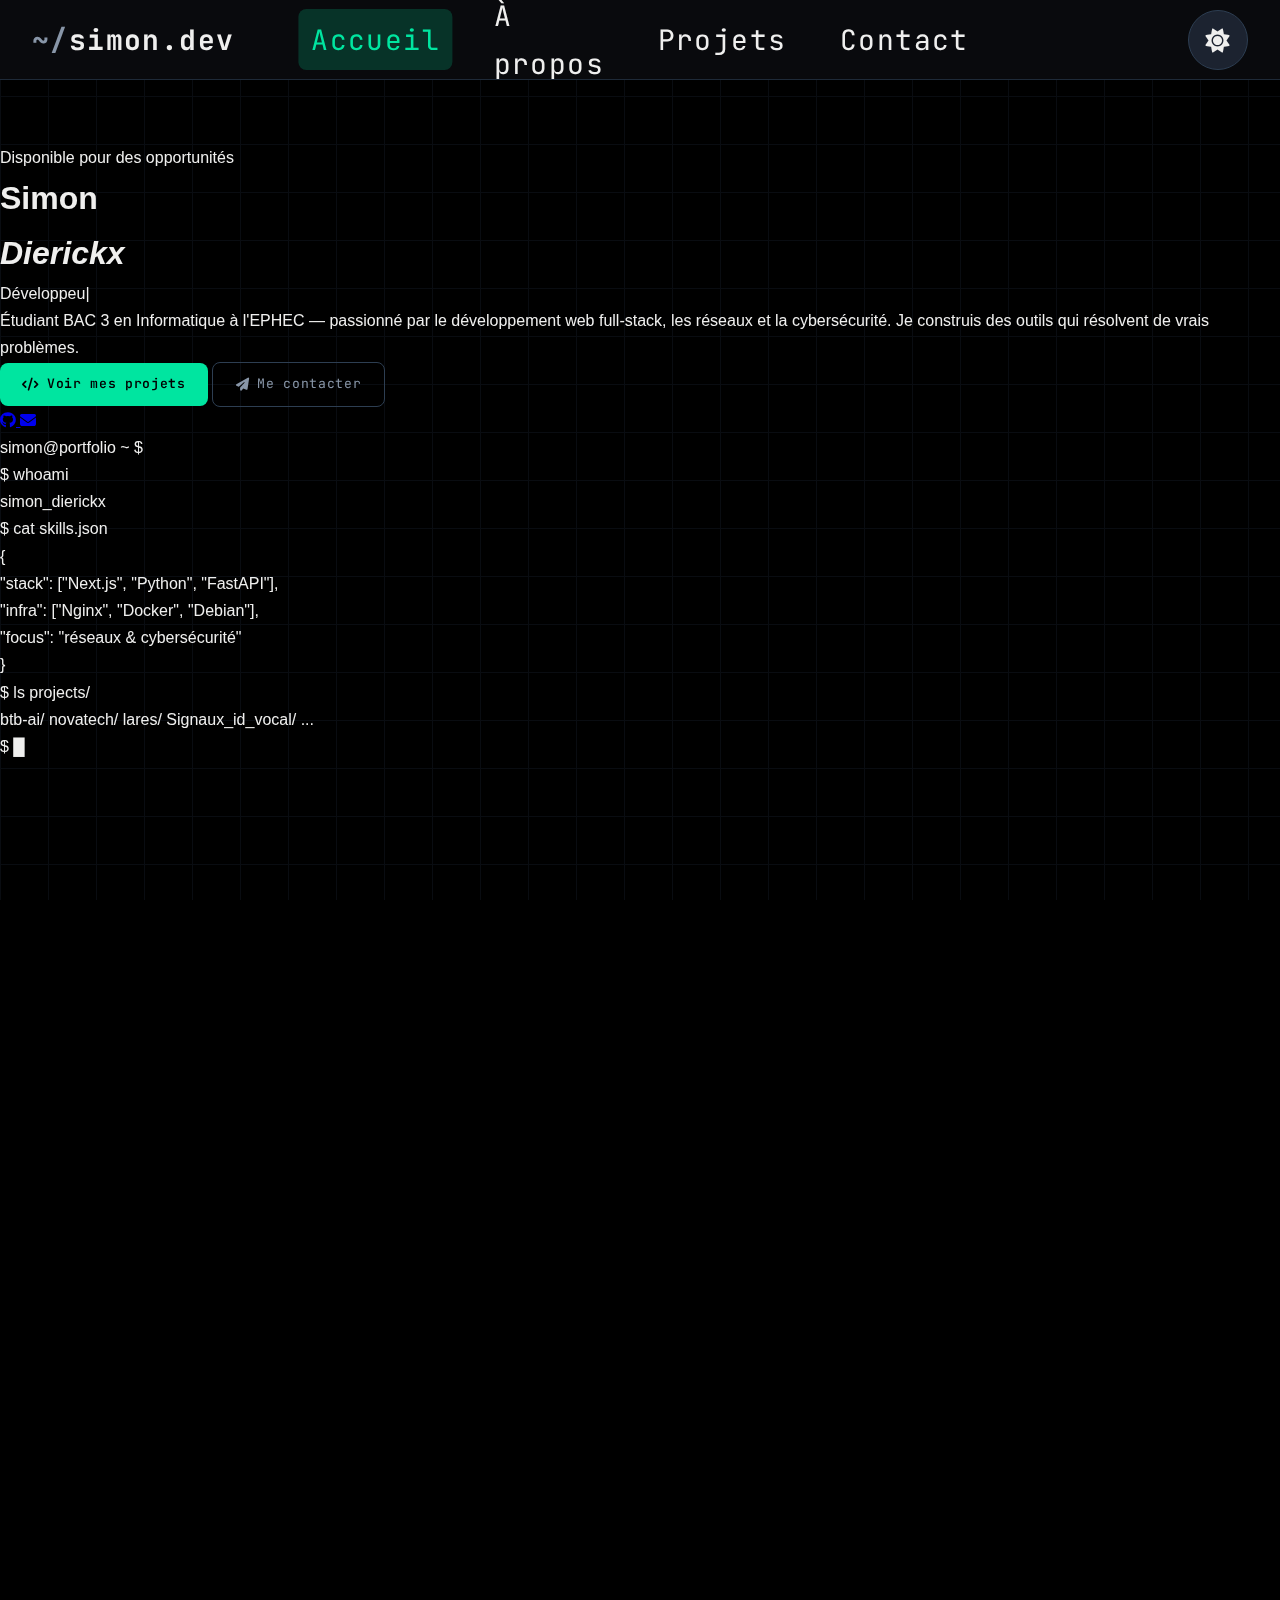
<file: index.html>
<!DOCTYPE html>
<html lang="fr">
<head>
  <meta charset="UTF-8">
  <meta name="viewport" content="width=device-width, initial-scale=1.0">
  <title>Simon Dierickx — Portfolio</title>
  <meta name="description" content="Portfolio de Simon Dierickx, étudiant en informatique à l'EPHEC. Développeur web, réseaux et systèmes.">
  <link rel="icon" type="image/svg+xml" href="favicon.svg">
  <link rel="stylesheet" href="https://cdnjs.cloudflare.com/ajax/libs/font-awesome/6.7.2/css/all.min.css" crossorigin="anonymous" referrerpolicy="no-referrer" />
  <link rel="stylesheet" href="css/global.css">
  <link rel="stylesheet" href="css/index.css">
  <script src="js/global.js" defer></script>
</head>
<body>

<header>
  <h1 class="logo"><span>~/</span>simon.dev</h1>
  <nav>
    <a href="index.html">Accueil</a>
    <a href="about.html">À propos</a>
    <a href="projects.html">Projets</a>
    <a href="contact.html">Contact</a>
  </nav>
  <button class="hamburger-btn" id="hamburger-btn" aria-label="Menu">
    <span></span>
    <span></span>
    <span></span>
  </button>
  <a href="#" id="theme-toggle" title="Changer le thème">
    <i class="fa-solid fa-sun"></i>
  </a>
</header>

<main>

  <!-- HERO -->
  <section class="hero">
    <div class="hero-inner">
      <div class="hero-text">
        <div class="hero-tag">
          <span class="dot"></span>
          <span>Disponible pour des opportunités</span>
        </div>
        <h1 class="hero-name">
          Simon<br>
          <em>Dierickx</em>
        </h1>
        <p class="hero-role">
          <span class="typed" id="typed-text"></span><span class="cursor">|</span>
        </p>
        <p class="hero-desc">
          Étudiant BAC 3 en Informatique à l'EPHEC — passionné par le développement web full-stack, les réseaux et la cybersécurité. Je construis des outils qui résolvent de vrais problèmes.
        </p>
        <div class="hero-cta">
          <a href="projects.html" class="btn btn-primary">
            <i class="fa-solid fa-code"></i> Voir mes projets
          </a>
          <a href="contact.html" class="btn btn-outline">
            <i class="fa-solid fa-paper-plane"></i> Me contacter
          </a>
        </div>
        <div class="hero-links">
          <a href="https://github.com/Mister-DS" target="_blank" rel="noopener" title="GitHub">
            <i class="fa-brands fa-github"></i>
          </a>
          <a href="mailto:dierickxsimon198@gmail.com" title="Email">
            <i class="fa-solid fa-envelope"></i>
          </a>
        </div>
      </div>
      <div class="hero-visual">
        <div class="terminal">
          <div class="terminal-bar">
            <span class="dot red"></span>
            <span class="dot yellow"></span>
            <span class="dot green"></span>
            <span class="terminal-title">simon@portfolio ~ $</span>
          </div>
          <div class="terminal-body">
            <p><span class="t-prompt">$</span> <span class="t-cmd">whoami</span></p>
            <p class="t-out">simon_dierickx</p>
            <p><span class="t-prompt">$</span> <span class="t-cmd">cat skills.json</span></p>
            <p class="t-out t-json">{</p>
            <p class="t-out t-json">  <span class="t-key">"stack"</span>: [<span class="t-val">"Next.js"</span>, <span class="t-val">"Python"</span>, <span class="t-val">"FastAPI"</span>],</p>
            <p class="t-out t-json">  <span class="t-key">"infra"</span>: [<span class="t-val">"Nginx"</span>, <span class="t-val">"Docker"</span>, <span class="t-val">"Debian"</span>],</p>
            <p class="t-out t-json">  <span class="t-key">"focus"</span>: <span class="t-val">"réseaux & cybersécurité"</span></p>
            <p class="t-out t-json">}</p>
            <p><span class="t-prompt">$</span> <span class="t-cmd">ls projects/</span></p>
            <p class="t-out">btb-ai/ novatech/ lares/ Signaux_id_vocal/ ...</p>
            <p class="t-blink"><span class="t-prompt">$</span> <span class="cursor-blink">█</span></p>
          </div>
        </div>
      </div>
    </div>
  </section>

  <!-- COMPÉTENCES -->
  <section class="section skills-section">
    <div class="section-label">Compétences</div>
    <h2 class="section-title">Ma <em>stack</em></h2>
    <div class="skills-grid">
      <div class="skill-group reveal">
        <h4 class="skill-group-title"><i class="fa-solid fa-code"></i> Développement</h4>
        <div class="skill-list">
          <div class="skill-item">
            <span>Next.js / React</span>
            <div class="skill-bar"><div class="skill-fill" data-width="80%"></div></div>
          </div>
          <div class="skill-item">
            <span>Python / FastAPI</span>
            <div class="skill-bar"><div class="skill-fill" data-width="85%"></div></div>
          </div>
          <div class="skill-item">
            <span>HTML / CSS / JS</span>
            <div class="skill-bar"><div class="skill-fill" data-width="90%"></div></div>
          </div>
          <div class="skill-item">
            <span>Prisma / SQL</span>
            <div class="skill-bar"><div class="skill-fill" data-width="70%"></div></div>
          </div>
        </div>
      </div>
      <div class="skill-group reveal">
        <h4 class="skill-group-title"><i class="fa-solid fa-server"></i> Infra & Réseaux</h4>
        <div class="skill-list">
          <div class="skill-item">
            <span>Linux / Debian</span>
            <div class="skill-bar"><div class="skill-fill" data-width="80%"></div></div>
          </div>
          <div class="skill-item">
            <span>Nginx / Docker</span>
            <div class="skill-bar"><div class="skill-fill" data-width="75%"></div></div>
          </div>
          <div class="skill-item">
            <span>Cisco / pfSense</span>
            <div class="skill-bar"><div class="skill-fill" data-width="70%"></div></div>
          </div>
          <div class="skill-item">
            <span>VLANs / VPN / GNS3</span>
            <div class="skill-bar"><div class="skill-fill" data-width="72%"></div></div>
          </div>
        </div>
      </div>
      <div class="skill-group reveal">
        <h4 class="skill-group-title"><i class="fa-solid fa-shield-halved"></i> Cybersécurité</h4>
        <div class="skill-list">
          <div class="skill-item">
            <span>Sécurité Layer 2 & 3</span>
            <div class="skill-bar"><div class="skill-fill" data-width="75%"></div></div>
          </div>
          <div class="skill-item">
            <span>IPSec / Firewall</span>
            <div class="skill-bar"><div class="skill-fill" data-width="68%"></div></div>
          </div>
          <div class="skill-item">
            <span>Tailscale / VPN</span>
            <div class="skill-bar"><div class="skill-fill" data-width="80%"></div></div>
          </div>
        </div>
      </div>
    </div>
  </section>

</main>

<footer>
  <div class="footer-grid">
    <div class="footer-brand">
      <span class="logo"><span>~/</span>simon.dev</span>
      <p>Étudiant en informatique à l'EPHEC Louvain-la-Neuve. Passionné par le développement full-stack, les réseaux et la cybersécurité.</p>
    </div>
    <div class="footer-col">
      <h4>Navigation</h4>
      <a href="index.html">Accueil</a>
      <a href="about.html">À propos</a>
      <a href="projects.html">Projets</a>
      <a href="contact.html">Contact</a>
    </div>
    <div class="footer-col">
      <h4>Projets</h4>
      <a href="projects.html">BTB</a>
      <a href="projects.html">Lares</a>
      <a href="projects.html">Novatech</a>
      <a href="projects.html">Signaux ID Vocal</a>
    </div>
    <div class="footer-col">
      <h4>Réseaux</h4>
      <div class="footer-social">
        <a href="https://github.com/Mister-DS" target="_blank" rel="noopener" title="GitHub"><i class="fa-brands fa-github"></i></a>
        <a href="mailto:dierickxsimon198@gmail.com" title="Email"><i class="fa-solid fa-envelope"></i></a>
      </div>
    </div>
  </div>
  <div class="footer-bottom">
    <p>© 2026 Simon Dierickx — Tous droits réservés.</p>
    <p>Louvain-la-Neuve, Belgique</p>
  </div>
</footer>
 
<script src="js/index.js"></script>

</body>
</html>
</file>
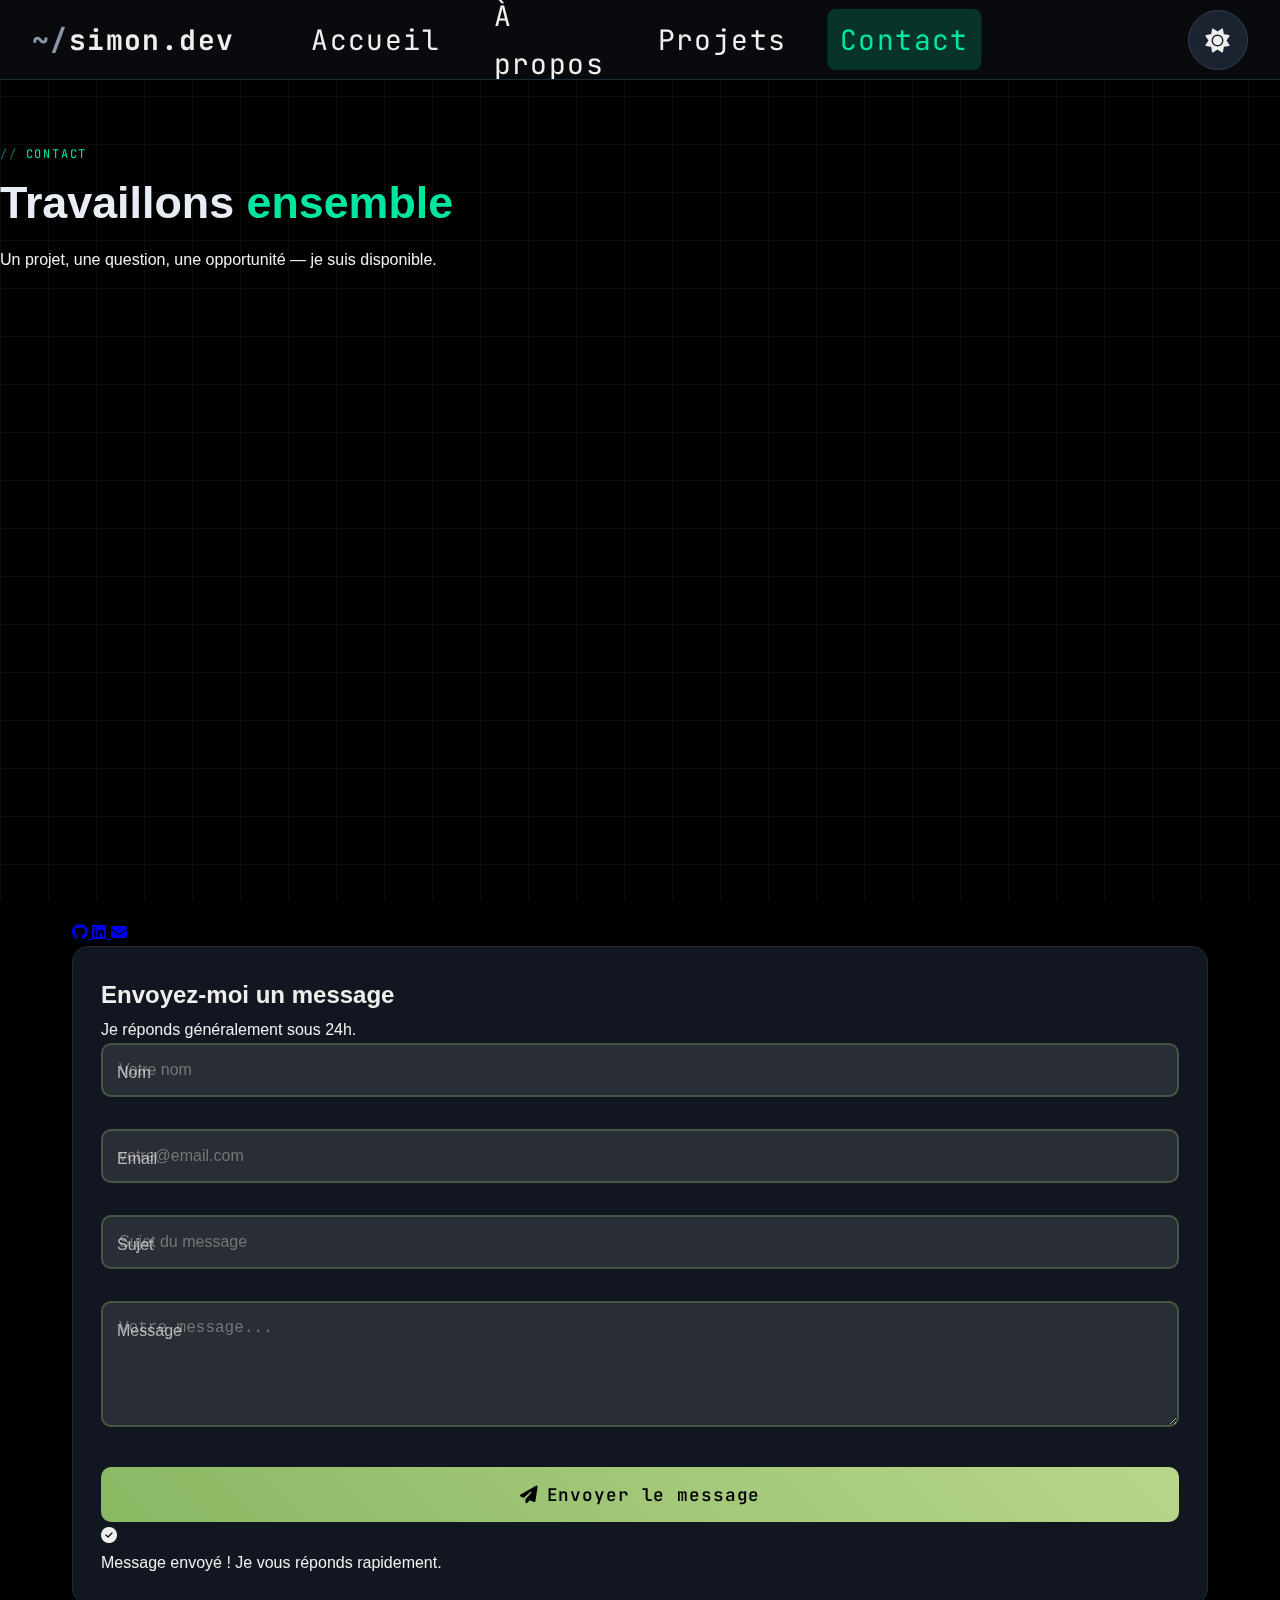
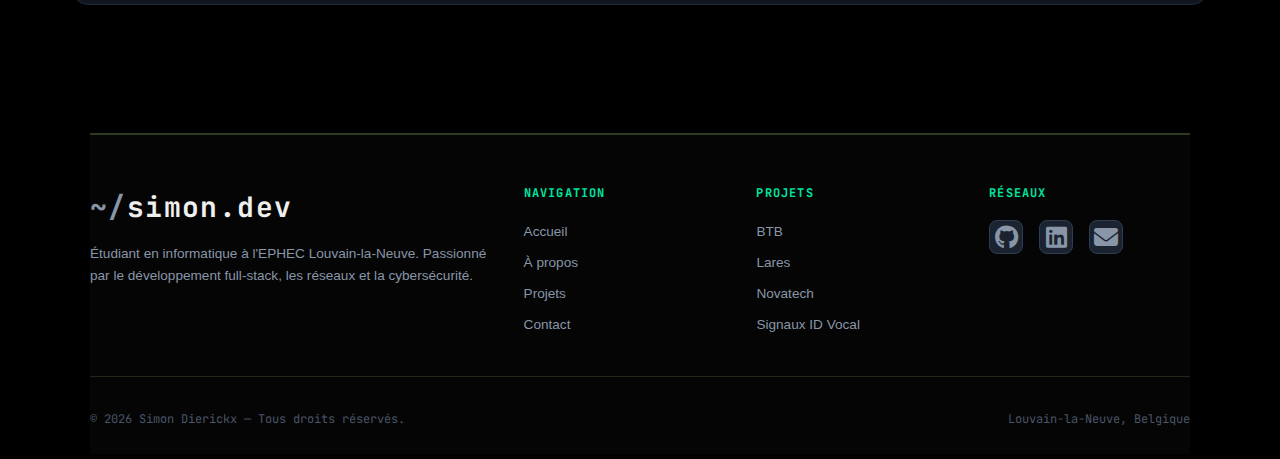
<file: contact.html>
<!DOCTYPE html>
<html lang="fr">
<head>
  <meta charset="UTF-8">
  <meta name="viewport" content="width=device-width, initial-scale=1.0">
  <title>Contact — Simon Dierickx</title>
  <link rel="icon" type="image/svg+xml" href="favicon.svg">
  <link rel="stylesheet" href="https://cdnjs.cloudflare.com/ajax/libs/font-awesome/6.7.2/css/all.min.css" crossorigin="anonymous" referrerpolicy="no-referrer" />
  <link rel="stylesheet" href="css/global.css">
  <link rel="stylesheet" href="css/contact.css">
  <script src="js/global.js" defer></script>
</head>
<body>

<header>
  <h1 class="logo"><span>~/</span>simon.dev</h1>
  <nav>
    <a href="index.html">Accueil</a>
    <a href="about.html">À propos</a>
    <a href="projects.html">Projets</a>
    <a href="contact.html">Contact</a>
  </nav>
  <button class="hamburger-btn" id="hamburger-btn" aria-label="Menu">
    <span></span>
    <span></span>
    <span></span>
  </button>
  <a href="#" id="theme-toggle" title="Changer le thème">
    <i class="fa-solid fa-sun"></i>
  </a>
</header>

<main>

  <section class="page-hero">
    <div class="page-hero-inner">
      <div class="section-label">Contact</div>
      <h1 class="section-title">Travaillons <em>ensemble</em></h1>
      <p>Un projet, une question, une opportunité — je suis disponible.</p>
    </div>
  </section>

  <section class="section contact-section">
    <div class="contact-grid">

      <!-- INFO -->
      <div class="contact-info-col">
        <div class="contact-card card reveal">
          <div class="contact-card-icon"><i class="fa-solid fa-envelope"></i></div>
          <div>
            <h3>Email</h3>
            <p>dierickxsimon198@gmail.com</p>
            <a href="mailto:dierickxsimon198@gmail.com" class="btn btn-outline" style="margin-top:.75rem; font-size:.75rem; padding:.45rem 1rem;">
              Envoyer un mail
            </a>
          </div>
        </div>

        <div class="contact-card card reveal">
          <div class="contact-card-icon"><i class="fa-solid fa-map-marker-alt"></i></div>
          <div>
            <h3>Localisation</h3>
            <p>Walhain · Belgique</p>
            <p class="contact-sub">Louvain-la-Neuve (EPHEC)</p>
          </div>
        </div>

        <div class="contact-card card reveal">
          <div class="contact-card-icon"><i class="fa-brands fa-github"></i></div>
          <div>
            <h3>GitHub</h3>
            <p>github.com/Mister-DS</p>
            <a href="https://github.com/Mister-DS" target="_blank" rel="noopener" class="btn btn-outline" style="margin-top:.75rem; font-size:.75rem; padding:.45rem 1rem;">
              Voir le profil
            </a>
          </div>
        </div>

        <div class="social-row reveal">
          <a href="https://github.com/Mister-DS" target="_blank" rel="noopener" class="social-btn" title="GitHub">
            <i class="fa-brands fa-github"></i>
          </a>
          <a href="https://www.linkedin.com/in/simon-dierickx" target="_blank" rel="noopener" class="social-btn" title="LinkedIn">
            <i class="fa-brands fa-linkedin"></i>
          </a>
          <a href="mailto:dierickxsimon198@gmail.com" class="social-btn" title="Email">
            <i class="fa-solid fa-envelope"></i>
          </a>
        </div>
      </div>

      <!-- FORM -->
      <div class="form-col reveal">
        <div class="card form-card">
          <h2 class="form-title">Envoyez-moi un message</h2>
          <p class="form-sub">Je réponds généralement sous 24h.</p>

          <form id="contact-form" action="https://formspree.io/f/YOUR_FORMSPREE_ID" method="POST">
            <div class="form-row">
              <div class="form-group">
                <label for="name">Nom</label>
                <input type="text" id="name" name="name" placeholder="Votre nom" required>
              </div>
              <div class="form-group">
                <label for="email">Email</label>
                <input type="email" id="email" name="email" placeholder="votre@email.com" required>
              </div>
            </div>
            <div class="form-group">
              <label for="subject">Sujet</label>
              <input type="text" id="subject" name="subject" placeholder="Sujet du message" required>
            </div>
            <div class="form-group">
              <label for="message">Message</label>
              <textarea id="message" name="message" placeholder="Votre message..." rows="5" required></textarea>
            </div>
            <button type="submit" class="btn btn-primary submit-btn">
              <i class="fa-solid fa-paper-plane"></i>
              Envoyer le message
            </button>
          </form>

          <div id="form-success" class="form-success hidden">
            <i class="fa-solid fa-circle-check"></i>
            <p>Message envoyé ! Je vous réponds rapidement.</p>
          </div>
        </div>
      </div>

    </div>
  </section>

</main>

<footer>
  <div class="footer-grid">
    <div class="footer-brand">
      <span class="logo"><span>~/</span>simon.dev</span>
      <p>Étudiant en informatique à l'EPHEC Louvain-la-Neuve. Passionné par le développement full-stack, les réseaux et la cybersécurité.</p>
    </div>
    <div class="footer-col">
      <h4>Navigation</h4>
      <a href="index.html">Accueil</a>
      <a href="about.html">À propos</a>
      <a href="projects.html">Projets</a>
      <a href="contact.html">Contact</a>
    </div>
    <div class="footer-col">
      <h4>Projets</h4>
      <a href="projects.html">BTB</a>
      <a href="projects.html">Lares</a>
      <a href="projects.html">Novatech</a>
      <a href="projects.html">Signaux ID Vocal</a>
    </div>
    <div class="footer-col">
      <h4>Réseaux</h4>
      <div class="footer-social">
        <a href="https://github.com/Mister-DS" target="_blank" rel="noopener" title="GitHub"><i class="fa-brands fa-github"></i></a>
        <a href="https://www.linkedin.com/in/simon-dierickx" target="_blank" rel="noopener" title="LinkedIn"><i class="fa-brands fa-linkedin"></i></a>
        <a href="mailto:dierickxsimon198@gmail.com" title="Email"><i class="fa-solid fa-envelope"></i></a>
      </div>
    </div>
  </div>
  <div class="footer-bottom">
    <p>© 2026 Simon Dierickx — Tous droits réservés.</p>
    <p>Louvain-la-Neuve, Belgique</p>
  </div>
</footer>

<script src="js/contact.js"></script>

</body>
</html>
</file>
<file: css/global.css>
/* =============================================
   GLOBAL.CSS — Portfolio Dierickx Simon
   Dark tech / terminal aesthetic
   ============================================= */

@import url('https://fonts.googleapis.com/css2?family=JetBrains+Mono:wght@300;400;500;700&family=Sora:wght@300;400;500;600;700&display=swap');

:root {
  --bg:        #0a0c0f;
  --bg-1:      #0f1218;
  --bg-2:      #141820;
  --bg-3:      #1c2330;
  --accent:    #00e5a0;
  --accent-2:  #00b8d4;
  --accent-dim:#00e5a030;
  --text:      #e8edf5;
  --text-muted:#8896a8;
  --text-dim:  #4a5568;
  --border:    #1e2a38;
  --border-2:  #2d3e52;
  --card:      #111620;
  --card-hover:#161d2a;
  --red:       #ff4d6d;
  --yellow:    #ffd166;
  --radius:    8px;
  --radius-lg: 16px;
  --transition: 0.25s cubic-bezier(0.4,0,0.2,1);
  --font-mono: 'JetBrains Mono', monospace;
  --font-body: 'Sora', sans-serif;
}

body.light-mode {
  --bg:        #f6f8fc;
  --bg-1:      #eef2f8;
  --bg-2:      #e5ebf3;
  --bg-3:      #dbe4ef;
  --accent:    #0a7f63;
  --accent-2:  #0b6a86;
  --accent-dim:#0a7f6315;
  --text:      #101828;
  --text-muted:#5b6778;
  --text-dim:  #7d8796;
  --border:    #d5deea;
  --border-2:  #c3cfdd;
  --card:      #ffffff;
  --card-hover:#f9fbfe;
  --red:       #c81e4a;
  --yellow:    #b7791f;
}

*, *::before, *::after {
  box-sizing: border-box;
  margin: 0;
  padding: 0;
}

html {
  scroll-behavior: smooth;
}

body {
  font-family: var(--font-body);
  background: var(--bg);
  color: var(--text);
  line-height: 1.7;
  min-height: 100vh;
  overflow-x: hidden;
}

/* Grid background */
body::before {
  content: '';
  position: fixed;
  inset: 0;
  background-image:
    linear-gradient(var(--border) 1px, transparent 1px),
    linear-gradient(90deg, var(--border) 1px, transparent 1px);
  background-size: 48px 48px;
  opacity: 0.3;
  pointer-events: none;
  z-index: 0;
}

body.light-mode::before {
  opacity: 0.18;
}

/* -------- HEADER -------- */
header {
  position: fixed;
  top: 0;
  left: 0;
  right: 0;
  z-index: 100;
  display: flex;
  align-items: center;
  justify-content: space-between;
  padding: 0 2rem;
  height: 64px;
  background: rgba(10, 12, 15, 0.85);
  backdrop-filter: blur(12px);
  border-bottom: 1px solid var(--border);
}

body.light-mode header {
  background: rgba(246, 248, 252, 0.9);
}

.logo {
  font-family: var(--font-mono);
  font-size: 1rem;
  font-weight: 500;
  color: var(--accent);
  letter-spacing: 0.05em;
}

.logo span {
  color: var(--text-muted);
}

nav {
  display: flex;
  gap: 0.25rem;
}

nav a {
  font-family: var(--font-mono);
  font-size: 0.8rem;
  color: var(--text-muted);
  text-decoration: none;
  padding: 0.4rem 0.9rem;
  border-radius: var(--radius);
  transition: var(--transition);
  letter-spacing: 0.05em;
}

nav a:hover,
nav a.active {
  color: var(--accent);
  background: var(--accent-dim);
}

#theme-toggle {
  display: flex;
  align-items: center;
  justify-content: center;
  width: 36px;
  height: 36px;
  background: var(--bg-3);
  border: 1px solid var(--border-2);
  border-radius: var(--radius);
  cursor: pointer;
  transition: var(--transition);
  color: var(--text-muted);
  font-size: 0.85rem;
  text-decoration: none;
}

#theme-toggle:hover {
  border-color: var(--accent);
  color: var(--accent);
}

body.light-mode #theme-toggle {
  background: var(--bg-1);
}

/* -------- HAMBURGER MENU (MOBILE) -------- */
.hamburger-btn {
  display: none;
  flex-direction: column;
  align-items: center;
  justify-content: center;
  width: 36px;
  height: 36px;
  background: var(--bg-3);
  border: 1px solid var(--border-2);
  border-radius: var(--radius);
  cursor: pointer;
  transition: var(--transition);
  gap: 4px;
  padding: 0;
}

.hamburger-btn span {
  width: 20px;
  height: 2px;
  background: var(--text-muted);
  border-radius: 1px;
  transition: var(--transition);
}

.hamburger-btn:hover {
  border-color: var(--accent);
  background: var(--bg-2);
}

.hamburger-btn.active span:nth-child(1) {
  transform: rotate(45deg) translate(8px, 8px);
}

.hamburger-btn.active span:nth-child(2) {
  opacity: 0;
}

.hamburger-btn.active span:nth-child(3) {
  transform: rotate(-45deg) translate(7px, -7px);
}

body.light-mode .hamburger-btn {
  background: var(--bg-1);
}

/* -------- RESPONSIVE NAV -------- */
@media (max-width: 768px) {
  header {
    padding: 0 1rem;
  }

  nav {
    position: fixed;
    top: 64px;
    left: 0;
    right: 0;
    flex-direction: column;
    background: rgba(10, 12, 15, 0.95);
    backdrop-filter: blur(12px);
    border-bottom: 1px solid var(--border);
    max-height: 0;
    overflow: hidden;
    transition: max-height var(--transition);
    z-index: 99;
  }

  body.light-mode nav {
    background: rgba(246, 248, 252, 0.95);
  }

  nav.active {
    max-height: 200px;
  }

  nav a {
    padding: 1rem 1.5rem;
    border-radius: 0;
    border-bottom: 1px solid var(--border-2);
    font-size: 0.9rem;
  }

  nav a:last-child {
    border-bottom: none;
  }

  .hamburger-btn {
    display: flex;
    order: -1;
  }

  .logo {
    font-size: 0.85rem;
  }

  main {
    padding-top: 64px;
  }
}

/* -------- PAGE WRAPPER -------- */
main {
  position: relative;
  z-index: 1;
  padding-top: 64px;
}

/* -------- SECTION HELPERS -------- */
.section {
  padding: 6rem 2rem;
  max-width: 1100px;
  margin: 0 auto;
}

.section-label {
  font-family: var(--font-mono);
  font-size: 0.75rem;
  color: var(--accent);
  letter-spacing: 0.15em;
  text-transform: uppercase;
  margin-bottom: 0.75rem;
  display: flex;
  align-items: center;
  gap: 0.5rem;
}

.section-label::before {
  content: '//';
  opacity: 0.5;
}

.section-title {
  font-size: clamp(1.8rem, 4vw, 2.8rem);
  font-weight: 700;
  color: var(--text);
  line-height: 1.2;
  margin-bottom: 1rem;
}

.section-title em {
  font-style: normal;
  color: var(--accent);
}

/* -------- CARDS -------- */
.card {
  background: var(--card);
  border: 1px solid var(--border);
  border-radius: var(--radius-lg);
  padding: 1.75rem;
  transition: var(--transition);
  position: relative;
  overflow: hidden;
}

.card::before {
  content: '';
  position: absolute;
  top: 0;
  left: 0;
  right: 0;
  height: 1px;
  background: linear-gradient(90deg, transparent, var(--accent), transparent);
  opacity: 0;
  transition: var(--transition);
}

.card:hover {
  border-color: var(--border-2);
  background: var(--card-hover);
  transform: translateY(-2px);
}

.card:hover::before {
  opacity: 1;
}

/* -------- BADGE -------- */
.badge {
  display: inline-flex;
  align-items: center;
  gap: 0.35rem;
  font-family: var(--font-mono);
  font-size: 0.72rem;
  padding: 0.25rem 0.65rem;
  border-radius: 4px;
  border: 1px solid var(--border-2);
  background: var(--bg-3);
  color: var(--text-muted);
  letter-spacing: 0.05em;
}

.badge.green  { border-color: #00e5a040; color: var(--accent); background: #00e5a010; }
.badge.blue   { border-color: #00b8d440; color: var(--accent-2); background: #00b8d410; }
.badge.yellow { border-color: #ffd16640; color: var(--yellow); background: #ffd16610; }

/* -------- BUTTON -------- */
.btn {
  display: inline-flex;
  align-items: center;
  gap: 0.5rem;
  font-family: var(--font-mono);
  font-size: 0.82rem;
  padding: 0.65rem 1.4rem;
  border-radius: var(--radius);
  text-decoration: none;
  cursor: pointer;
  border: none;
  transition: var(--transition);
  letter-spacing: 0.05em;
}

.btn-primary {
  background: var(--accent);
  color: #000;
  font-weight: 600;
}

.btn-primary:hover {
  background: #00ffc0;
  transform: translateY(-1px);
  box-shadow: 0 8px 25px #00e5a030;
}

.btn-outline {
  background: transparent;
  border: 1px solid var(--border-2);
  color: var(--text-muted);
}

.btn-outline:hover {
  border-color: var(--accent);
  color: var(--accent);
}

/* -------- FOOTER -------- */
footer {
  position: relative;
  z-index: 1;
  border-top: 1px solid var(--border);
  padding: 3rem 2rem 2rem;
  max-width: 1100px;
  margin: 0 auto;
}

.footer-grid {
  display: grid;
  grid-template-columns: 2fr 1fr 1fr 1fr;
  gap: 2rem;
  margin-bottom: 2rem;
}

.footer-brand .logo {
  display: block;
  margin-bottom: 0.75rem;
}

.footer-brand p {
  font-size: 0.85rem;
  color: var(--text-muted);
  line-height: 1.6;
}

.footer-col h4 {
  font-family: var(--font-mono);
  font-size: 0.75rem;
  color: var(--accent);
  letter-spacing: 0.1em;
  text-transform: uppercase;
  margin-bottom: 1rem;
}

.footer-col a {
  display: block;
  color: var(--text-muted);
  text-decoration: none;
  font-size: 0.85rem;
  margin-bottom: 0.5rem;
  transition: var(--transition);
}

.footer-col a:hover {
  color: var(--text);
}

.footer-social {
  display: flex;
  gap: 0.5rem;
}

.footer-social a {
  display: flex;
  align-items: center;
  justify-content: center;
  width: 34px;
  height: 34px;
  background: var(--bg-3);
  border: 1px solid var(--border-2);
  border-radius: var(--radius);
  color: var(--text-muted) !important;
  font-size: 0.85rem;
  transition: var(--transition);
  text-decoration: none;
  margin-bottom: 0 !important;
}

.footer-social a:hover {
  border-color: var(--accent);
  color: var(--accent) !important;
}

.footer-bottom {
  border-top: 1px solid var(--border);
  padding-top: 1.5rem;
  display: flex;
  justify-content: space-between;
  align-items: center;
}

.footer-bottom p {
  font-family: var(--font-mono);
  font-size: 0.75rem;
  color: var(--text-dim);
}

/* -------- ANIMATIONS -------- */
@keyframes fadeUp {
  from { opacity: 0; transform: translateY(24px); }
  to   { opacity: 1; transform: translateY(0); }
}

@keyframes blink {
  0%, 100% { opacity: 1; }
  50% { opacity: 0; }
}

.animate {
  opacity: 0;
  animation: fadeUp 0.6s ease forwards;
}

/* -------- RESPONSIVE -------- */
@media (max-width: 768px) {
  nav a span { display: none; }
  .footer-grid {
    grid-template-columns: 1fr 1fr;
  }
}

@media (max-width: 480px) {
  header { padding: 0 1rem; }
  .logo { font-size: 0.85rem; }
  .footer-grid { grid-template-columns: 1fr; }
}
</file>
<file: css/index.css>
body{
    margin: 0;
    padding: 0;
    justify-content: center;
    align-items: center;
    /* MISE À JOUR: Fond noir par défaut */
    background-color: #000000;
    /* MISE À JOUR: Couleur de texte claire par défaut */
    color: #efefee;
    font-family: Helvetica, Arial, sans-serif;
    transition: background-color 0.3s ease, color 0.3s ease;
}

/* Navigation */
header {
    display: flex;
    justify-content: space-between;
    align-items: center;
    padding: 0 2rem;
    width: 100%;
    height: 80px;
    box-sizing: border-box;
    position: relative; 
}

.logo {
    color: #efefee;
    font-size: 28px;
    margin: 0;
    font-weight: bold;
    transition: color 0.3s ease;
}

nav {
    display: flex;
    align-items: center;
    gap: 28px;
    position: absolute;
    left: 50%;
    transform: translateX(-50%);
}

nav a {
    position: relative;
    cursor: pointer;
    color: #efefee;
    font-size: 28px;
    padding: 0.4rem 0.8rem;
    transition: color 0.25s;
    text-decoration: none;
}

nav a::after {
    position: absolute;
    content: '';
    inset: 0;
    background: white;
    scale: 1 0;
    z-index: -1;
    transition: 0.45s;
    border-radius: 10px;
}

nav a:hover {
    color: black;
}

nav a:hover::after {
    scale: 1 1;
}

.navbar {
    display: flex;
    text-align: center;
}

/* Style pour le bouton lune/soleil */
#theme-toggle {
    font-size: 1.5rem;
    color: #efefee;
    cursor: pointer;
    transition: color 0.3s ease, transform 0.3s ease;
    text-decoration: none;
    width: 60px;
    height: 60px;
    display: flex;
    justify-content: center;
    align-items: center;
    border-radius: 50%;
}

#theme-toggle:hover {
    color: #8ab863;
    transform: scale(1.1) rotate(15deg);
}


/* Animations de fondu */
.fade-in-section {
    opacity: 0;
    transform: translateY(50px);
    transition: all 0.8s ease;
}

.fade-in-section.is-visible {
    opacity: 1;
    transform: translateY(0);
}

/* Section hero */
.main-content {
    display: flex;
    align-items: center;
    justify-content: space-between;
    padding: 2rem 2rem;
    min-height: 70vh; 
    position: relative;
    border-bottom: 2px solid rgba(138, 184, 99, 0.2);
    margin-bottom: 2rem;
    flex-direction: row;
    margin-top: -2rem;
    opacity: 0;
    transform: translateY(50px);
    animation: fadeInUp 1s ease 0.2s forwards;
    transition: border-color 0.3s ease;
}

/* Section projets */
.projects {
    padding: 4rem 2rem;
    /* MISE À JOUR: Fond noir */
    background: #000000;
    border-bottom: 2px solid rgba(138, 184, 99, 0.2);
    margin-bottom: 2rem;
    position: relative;
    opacity: 0;
    transform: translateY(50px);
    transition: all 0.8s ease;
}

/* Section compétences */
.skills-section {
    padding: 4rem 2rem;
    /* MISE À JOUR: Fond noir */
    background: #000000;
    position: relative;
    overflow: hidden;
    border-bottom: 2px solid rgba(138, 184, 99, 0.2);
    margin-bottom: 2rem;
    opacity: 0;
    transform: translateY(50px);
    transition: all 0.8s ease;
}

footer {
    /* MISE À JOUR: Fond gris très foncé pour une légère séparation */
    background: #050505;
    color: #efefee;
    padding: 3rem 0 1.5rem 0;
    margin-top: 4rem;
    border-top: 2px solid rgba(138, 184, 99, 0.3);
    position: relative;
    overflow: hidden;
    opacity: 0;
    transform: translateY(50px);
    transition: all 0.8s ease;
}

/* États visibles */
.projects.is-visible,
.skills-section.is-visible,
footer.is-visible {
    opacity: 1;
    transform: translateY(0);
}

.content > div {
    opacity: 0;
    transform: translateY(30px);
    transition: all 0.6s ease;
}

.main-content.is-visible .title {
    animation: fadeInUp 0.6s ease 0.4s forwards;
}

.main-content.is-visible .name {
    animation: fadeInUp 0.6s ease 0.6s forwards;
}

.main-content.is-visible .description {
    animation: fadeInUp 0.6s ease 0.8s forwards;
}

.main-content.is-visible .icons {
    animation: fadeInUp 0.6s ease 1s forwards;
}

.main-content.is-visible .picture {
    opacity: 0;
    animation: fadeInUp 0.8s ease 1.2s forwards;
}

@keyframes fadeInUp {
    from {
        opacity: 0;
        transform: translateY(30px);
    }
    to {
        opacity: 1;
        transform: translateY(0);
    }
}

.content {
    flex: 1;
    max-width: 50%;
    padding-right: 3rem;
    margin-left: 150px;
}

/* Photo de profil */
.picture {
    position: relative;
    width: 350px;        
    height: 350px;       
    flex-shrink: 0;
    margin-right: 500px;
}

.picture img {
    width: 350px;       
    height: 350px;       
    border-radius: 50%;
    object-fit: cover;
    border: 3px solid #8ab863;
    box-shadow: 
        0 0 10px #8ab863,
        0 0 20px #8ab863,
        0 0 30px #8ab863,
        0 0 40px #8ab863;
    transition: all 0.3s ease;
}

.picture img:hover {
    box-shadow: 
        0 0 15px #8ab863,
        0 0 25px #8ab863,
        0 0 35px #8ab863,
        0 0 50px #8ab863;
    transform: scale(1.05); 
}

.picture img.animated {
    animation: neonPulse 2s ease-in-out infinite alternate;
}

@keyframes neonPulse {
    from {
        box-shadow: 
            0 0 10px #8ab863,
            0 0 20px #8ab863,
            0 0 30px #8ab863,
            0 0 40px #8ab863;
    }
    to {
        box-shadow: 
            0 0 5px #8ab863,
            0 0 15px #8ab863,
            0 0 25px #8ab863,
            0 0 35px #8ab863;
    }
}

/* Contenu de la section 1 */
.title h3 {
    color: #8ab863;
    font-size: 1.2rem;
    font-weight: 500;
    margin: 0 0 10px 0;
    text-transform: uppercase;
    letter-spacing: 2px;
    text-shadow: 0 0 10px rgba(138, 184, 99, 0.4);
}

.name h1 {
    color: #efefee;
    font-size: 4rem;
    font-weight: bold;
    margin: 0 0 20px 0;
    text-shadow: 
        0 0 5px #8ab863,
        0 0 10px #8ab863,
        0 0 15px #8ab863,
        0 0 20px #8ab863;
    animation: neonGlowText 3s ease-in-out infinite alternate;
    transition: color 0.3s ease;
}

@keyframes neonGlowText {
    from {
        text-shadow: 
            0 0 5px #8ab863,
            0 0 10px #8ab863,
            0 0 15px #8ab863,
            0 0 20px #8ab863;
    }
    to {
        text-shadow: 
            0 0 2px #8ab863,
            0 0 5px #8ab863,
            0 0 8px #8ab863,
            0 0 12px #8ab863;
    }
}

.description p {
    color: #efefee;
    font-size: 1.1rem;
    line-height: 1.6;
    margin: 0 0 20px 0;
    max-width: 500px;
    opacity: 0.9;
    font-weight: 300;
    transition: color 0.3s ease;
}

/* Icons */
.icons {
    display: flex;
    align-items: center;
    gap: 15px;
}

.iconst {
    border-radius: 50%;
    box-sizing: border-box;
    width: 60px;
    height: 60px;
    display: flex;
    justify-content: center;
    align-items: center;
    text-decoration: none;
    transition: 0.3s ease;
    font-size: 1.5rem;
    color: var(--color);
}

a.iconst:hover {
    background-color: var(--color);
    color: #000;
    box-shadow: 0 0 5px var(--color),
    0 0 20px var(--color),
    0 0 30px var(--color),
    0 0 40px var(--color);
}

/* SECTION 2 - PROJETS */
.projects-title {
    text-align: center;
    margin-bottom: 3rem;
    color: #efefee;
    font-size: 2.5rem;
    font-weight: bold;
    text-shadow: 0 0 10px rgba(138, 184, 99, 0.3);
    transition: color 0.3s ease;
}

.projects-container {
    max-width: 1000px;
    margin: 0 auto;
    display: flex;
    flex-direction: column;
    gap: 1.5rem;
}

/* Accordéon des projets */
.project-accordion {
    /* MISE À JOUR: Fond gris très léger sur noir */
    background: rgba(255, 255, 255, 0.05);
    border-radius: 15px;
    overflow: hidden;
    border: 2px solid rgba(138, 184, 99, 0.3);
    opacity: 0;
    transform: translateY(30px);
    animation: fadeInUp 0.8s ease forwards;
    transition: background 0.3s ease, border-color 0.3s ease;
}

.project-accordion:nth-child(1) { animation-delay: 0.1s; }
.project-accordion:nth-child(2) { animation-delay: 0.2s; }
.project-accordion:nth-child(3) { animation-delay: 0.3s; }
.project-accordion:nth-child(4) { animation-delay: 0.4s; }

/* En-tête de l'accordéon */
.project-header {
    padding: 1.5rem 2rem;
    /* Le fond "glow" vert est conservé, il rend bien sur le noir */
    background: linear-gradient(135deg, rgba(138, 184, 99, 0.1), rgba(138, 184, 99, 0.05));
    cursor: pointer;
    display: flex;
    justify-content: space-between;
    align-items: center;
    transition: all 0.3s ease;
    border-bottom: 1px solid rgba(138, 184, 99, 0.2);
}

.project-header:hover {
    background: linear-gradient(135deg, rgba(138, 184, 99, 0.15), rgba(138, 184, 99, 0.08));
    box-shadow: inset 0 0 20px rgba(138, 184, 99, 0.1);
}

.project-title {
    color: #efefee;
    font-size: 1.3rem;
    font-weight: 600;
    margin: 0;
    transition: color 0.3s ease;
}

.project-toggle {
    color: #8ab863;
    font-size: 1.5rem;
    transition: transform 0.3s ease;
}

.project-accordion.active .project-toggle {
    transform: rotate(180deg);
}

/* Contenu de l'accordéon */
.project-content {
    max-height: 0;
    overflow: hidden;
    transition: max-height 0.4s ease, background 0.3s ease;
    /* MISE À JOUR: Fond gris encore plus subtil */
    background: rgba(255, 255, 255, 0.02);
}

.project-inner {
    padding: 2rem;
    display: flex;
    gap: 2rem;
    align-items: center;
}

.project-image {
    flex-shrink: 0;
    width: 200px;
    height: 150px;
    border-radius: 10px;
    overflow: hidden;
    border: 2px solid rgba(138, 184, 99, 0.3);
    transition: border-color 0.3s ease;
}

.project-image img {
    width: 100%;
    height: 100%;
    object-fit: cover;
    transition: transform 0.3s ease;
}

.project-image:hover img {
    transform: scale(1.05);
}

.project-info {
    flex: 1;
    display: flex;
    flex-direction: column;
    gap: 1rem;
}

.project-description {
    color: #efefee;
    font-size: 1rem;
    line-height: 1.6;
    opacity: 0.9;
    margin: 0;
    transition: color 0.3s ease;
}

/* Barre de progression */
.progress-container {
    display: flex;
    flex-direction: column;
    gap: 0.5rem;
}

.progress-label {
    color: #8ab863;
    font-size: 0.9rem;
    font-weight: 500;
}

.progress-bar {
    /* MISE À JOUR: Fond de barre plus clair pour contraster sur le noir */
    background: rgba(255, 255, 255, 0.1);
    height: 12px;
    border-radius: 6px;
    overflow: hidden;
    position: relative;
    transition: background 0.3s ease;
}

.progress-fill {
    height: 100%;
    background: linear-gradient(90deg, #8ab863, #b8d68c);
    border-radius: 6px;
    width: 0%;
    transition: width 2s ease;
    position: relative;
}

.progress-fill::after {
    content: '';
    position: absolute;
    top: 0;
    left: 0;
    right: 0;
    bottom: 0;
    background: linear-gradient(90deg, transparent, rgba(255,255,255,0.3), transparent);
    animation: shimmer 2s infinite;
}

@keyframes shimmer {
    0% { transform: translateX(-100%); }
    100% { transform: translateX(100%); }
}

.progress-percentage {
    color: #efefee;
    font-size: 0.9rem;
    font-weight: 600;
    text-align: center;
    margin-top: 0.5rem;
    transition: color 0.3s ease;
}

/* Lien vers projet */
.project-link {
    display: inline-block;
    color: #8ab863;
    text-decoration: none;
    font-weight: 600;
    padding: 0.5rem 1rem;
    border: 2px solid #8ab863;
    border-radius: 8px;
    transition: all 0.3s ease;
    text-align: center;
    margin-top: 1rem;
}

.project-link:hover {
    background: #8ab863;
    color: #000;
    box-shadow: 0 0 15px rgba(138, 184, 99, 0.4);
    transform: translateY(-2px);
}

/* Responsive */
@media (max-width: 768px) {
    .project-inner {
        flex-direction: column;
        text-align: center;
    }
    
    .project-image {
        width: 100%;
        max-width: 250px;
    }
}

/* SECTION 3 - COMPÉTENCES */
.skills-section::before {
    content: '';
    position: absolute;
    top: 0;
    left: 0;
    right: 0;
    height: 2px;
    background: linear-gradient(90deg, transparent, #8ab863, transparent);
}

.skills-title {
    text-align: center;
    margin-bottom: 3rem;
    color: #efefee;
    font-size: 2.5rem;
    font-weight: bold;
    text-shadow: 0 0 10px rgba(138, 184, 99, 0.3);
    transition: color 0.3s ease;
}

/* Wrapper*/
.wrapper {
    width: 80%;
    max-width: 800px;
    margin: 0 auto;
    position: relative;
    height: 140px;
    overflow: hidden;
    border-radius: 15px;
    /* MISE À JOUR: Fond gris très subtil */
    background: rgba(255, 255, 255, 0.03);
    backdrop-filter: blur(10px);
    border: 1px solid rgba(138, 184, 99, 0.2);
    mask-image: linear-gradient(
        to right,
        rgba(0, 0, 0, 0) 0%,
        rgba(0, 0, 0, 1) 15%,
        rgba(0, 0, 0, 1) 85%,
        rgba(0, 0, 0, 0) 100%
    );
    transition: background 0.3s ease, border-color 0.3s ease;
}

/* Style des items (les cartes restent claires, c'est joli) */
.item {
    width: 120px;
    height: 100px;
    background: linear-gradient(145deg, #ffffff, #f0f0f0);
    border-radius: 15px;
    position: absolute;
    top: 20px;
    animation: scrollLeft 20s linear infinite;
    display: flex;
    flex-direction: column;
    justify-content: center;
    align-items: center;
    box-shadow: 
        0 8px 20px rgba(0, 0, 0, 0.15),
        inset 0 1px 0 rgba(255, 255, 255, 0.6);
    transition: all 0.4s ease;
    border: 2px solid transparent;
}

.item img {
    width: 50px;
    height: 50px;
    object-fit: contain;
    margin-bottom: 8px;
    filter: drop-shadow(0 2px 4px rgba(0, 0, 0, 0.1));
    transition: all 0.3s ease;
}

.item h5 {
    text-align: center;
    margin: 0;
    font-size: 0.8rem;
    font-weight: 600;
    color: #333;
    text-shadow: 0 1px 2px rgba(0, 0, 0, 0.1);
}

.item:hover {
    transform: scale(1.08) translateY(-5px);
    box-shadow: 
        0 20px 40px rgba(138, 184, 99, 0.3),
        0 0 20px rgba(138, 184, 99, 0.2),
        inset 0 1px 0 rgba(255, 255, 255, 0.8);
    border-color: #8ab863;
    background: linear-gradient(145deg, #ffffff, #f8f8f8);
}

.item:hover img {
    transform: scale(1.1) rotate(5deg);
    filter: drop-shadow(0 6px 12px rgba(138, 184, 99, 0.3));
}

.item:hover h5 {
    color: #364d27;
    text-shadow: 0 0 8px rgba(138, 184, 99, 0.4);
}

/* Animation de défilement */
@keyframes scrollLeft {
    0% {
        transform: translateX(100vw);
    }
    100% {
        transform: translateX(-150px);
    }
}

.item1 { animation-delay: 0s; }
.item2 { animation-delay: -5s; }
.item3 { animation-delay: -10s; }
.item4 { animation-delay: -15s; }

/* Footer */
footer::before {
    content: '';
    position: absolute;
    top: 0;
    left: 0;
    right: 0;
    height: 2px;
    background: linear-gradient(90deg, transparent, #8ab863, transparent);
}

.footer-content {
    max-width: 1200px;
    margin: 0 auto;
    padding: 0 2rem;
    display: grid;
    grid-template-columns: repeat(auto-fit, minmax(250px, 1fr));
    gap: 2rem;
    text-align: center;
}

.footer-section h3 {
    color: #8ab863;
    margin-bottom: 1rem;
    font-size: 1.3rem;
    text-shadow: 0 0 10px rgba(138, 184, 99, 0.3);
}

.footer-section p, .footer-section a {
    color: #efefee;
    line-height: 1.6;
    text-decoration: none;
    transition: color 0.3s ease;
}

.footer-section a:hover {
    color: #8ab863;
    text-shadow: 0 0 5px rgba(138, 184, 99, 0.5);
}

.footer-social {
    display: flex;
    justify-content: center;
    gap: 1rem;
    margin-top: 1rem;
}

.footer-social a {
    width: 50px;
    height: 50px;
    background: rgba(138, 184, 99, 0.1);
    border: 2px solid rgba(138, 184, 99, 0.3);
    border-radius: 50%;
    display: flex;
    align-items: center;
    justify-content: center;
    font-size: 1.2rem;
    transition: all 0.3s ease;
}

.footer-social a:hover {
    background: #8ab863;
    color: #000;
    transform: translateY(-3px);
    box-shadow: 0 5px 15px rgba(138, 184, 99, 0.4);
}

.footer-bottom {
    text-align: center;
    margin-top: 2rem;
    padding-top: 1rem;
    border-top: 1px solid rgba(138, 184, 99, 0.2);
    color: #999;
    font-size: 0.9rem;
    transition: border-color 0.3s ease, color 0.3s ease;
}

.footer-bottom p {
    margin: 0;
}

/* Responsive */
@media (max-width: 768px) {
    .footer-content {
        grid-template-columns: 1fr;
        text-align: center;
    }
    
    footer {
        padding: 2rem 0 1rem 0;
    }
}

/* Effet de brillance */
.item::before {
    content: '';
    position: absolute;
    top: -2px;
    left: -2px;
    right: -2px;
    bottom: -2px;
    background: linear-gradient(45deg, transparent, rgba(138, 184, 99, 0.1), transparent);
    border-radius: 22px;
    opacity: 0;
    transition: opacity 0.3s ease;
}

.item:hover::before {
    opacity: 1;
}


/*
=================================================
MISE À JOUR: STYLES DU MODE CLAIR (LIGHT MODE)
=================================================
*/

body.light-mode {
    /* MISE À JOUR: Fond blanc pur */
    background-color: #FFFFFF;
    /* MISE À JOUR: Couleur de texte foncée */
    color: #333333;
}

body.light-mode .logo {
    color: #000000;
}

body.light-mode nav a {
    color: #000000;
}

body.light-mode nav a::after {
    /* MISE À JOUR: Fond de survol noir */
    background: #000000;
}

body.light-mode nav a:hover {
    color: #FFFFFF;
}

body.light-mode #theme-toggle {
    color: #000000;
}
body.light-mode #theme-toggle:hover {
    color: #364d27; /* L'accent vert reste joli */
}

body.light-mode .main-content {
    /* MISE À JOUR: Bordure noire subtile */
    border-bottom-color: rgba(0, 0, 0, 0.1);
}

body.light-mode .name h1 {
    color: #000000;
    text-shadow: 
        0 0 5px rgba(138, 184, 99, 0.7),
        0 0 10px rgba(138, 184, 99, 0.5);
}

body.light-mode .description p {
    color: #333333;
}

body.light-mode .picture img {
    border: 3px solid #364d27;
    box-shadow: 
        0 0 10px #364d27,
        0 0 20px #364d27;
}

/* Keyframes pour la lueur en mode clair */
@keyframes neonPulseLight {
    from {
        box-shadow: 
            0 0 10px #364d27,
            0 0 20px #364d27;
    }
    to {
        box-shadow: 
            0 0 5px #364d27,
            0 0 15px #364d27;
    }
}
body.light-mode .picture img.animated {
    animation-name: neonPulseLight;
}

body.light-mode .picture img:hover {
    box-shadow: 
        0 0 15px #364d27,
        0 0 25px #364d27;
}

body.light-mode .projects {
    /* MISE À JOUR: Fond gris très clair */
    background: #f4f4f4;
    border-bottom-color: rgba(0, 0, 0, 0.1);
}

body.light-mode .projects-title {
    color: #000000;
    text-shadow: 0 0 10px rgba(54, 77, 39, 0.3);
}

body.light-mode .project-accordion {
    /* MISE À JOUR: Fond blanc sur gris clair */
    background: #FFFFFF;
    border-color: rgba(0, 0, 0, 0.15);
}

body.light-mode .project-header {
    background: linear-gradient(135deg, rgba(54, 77, 39, 0.1), rgba(54, 77, 39, 0.05));
    border-bottom-color: rgba(0, 0, 0, 0.1);
}

body.light-mode .project-header:hover {
    background: linear-gradient(135deg, rgba(54, 77, 39, 0.15), rgba(54, 77, 39, 0.08));
    box-shadow: inset 0 0 20px rgba(54, 77, 39, 0.1);
}

body.light-mode .project-title {
    color: #000000;
}

body.light-mode .project-content {
    background: #fcfcfc;
}

body.light-mode .project-image {
    border-color: rgba(0, 0, 0, 0.15);
}

body.light-mode .project-description {
    color: #333333;
}

body.light-mode .progress-bar {
    background: rgba(0, 0, 0, 0.1);
}

body.light-mode .progress-percentage {
    color: #000000;
}

body.light-mode .project-link:hover {
    background: #8ab863;
    color: #000;
}

body.light-mode .skills-section {
    background: #f4f4f4;
    border-bottom-color: rgba(0, 0, 0, 0.1);
}

body.light-mode .skills-title {
    color: #000000;
}

body.light-mode .wrapper {
    background: rgba(255, 255, 255, 0.1);
    border-color: rgba(0, 0, 0, 0.1);
}

body.light-mode footer {
    background: #eeeeee;
    color: #333333;
    border-top-color: rgba(0, 0, 0, 0.1);
}

body.light-mode .footer-section p, 
body.light-mode .footer-section a {
    color: #333333;
}

body.light-mode .footer-section a:hover {
    color: #8ab863;
}

body.light-mode .footer-social a {
    background: rgba(0, 0, 0, 0.05);
    border-color: rgba(0, 0, 0, 0.15);
}

body.light-mode .footer-social a:hover {
    background: #8ab863;
    color: #000;
}

body.light-mode .footer-bottom {
    border-top-color: rgba(0, 0, 0, 0.1);
    color: #555;
}
</file>
<file: css/contact.css>
* {
    margin: 0;
    padding: 0;
    box-sizing: border-box;
}

body {
    font-family: Helvetica, Arial, sans-serif;
    /* MISE À JOUR: Fond noir */
    background-color: #000000;
    color: #efefee;
    min-height: 100vh;
    overflow-x: hidden;
    /* NOUVEAU: Transition */
    transition: background-color 0.3s ease, color 0.3s ease;
}

/* Navigation */
header {
    display: flex;
    justify-content: space-between;
    align-items: center;
    padding: 0 2rem;
    width: 100%;
    height: 80px;
    box-sizing: border-box;
    /* NOUVEAU: Position relative */
    position: relative;
    /* NOUVEAU: Transition */
    transition: background-color 0.3s ease, border-color 0.3s ease;
}

.logo {
    color: #efefee;
    font-size: 28px;
    margin: 0;
    font-weight: bold;
    transition: color 0.3s ease;
}

nav {
    display: flex;
    align-items: center;
    gap: 28px;
    position: absolute;
    left: 50%;
    transform: translateX(-50%);
}

nav a {
    position: relative;
    cursor: pointer;
    color: #efefee;
    font-size: 28px; /* Note: C'est 28px ici, mais 18px sur la page 'about'. À vérifier si c'est voulu. */
    padding: 0.4rem 0.8rem;
    transition: color 0.25s;
    text-decoration: none;
}

nav a::after {
    position: absolute;
    content: '';
    inset: 0;
    background: white;
    scale: 1 0;
    z-index: -1;
    transition: 0.45s;
    border-radius: 10px;
}

nav a:hover {
    color: black;
}

nav a:hover::after {
    scale: 1 1;
}

.navbar {
    display: flex;
    text-align: center;
}

/* NOUVEAU: Style pour le bouton lune/soleil */
#theme-toggle {
    font-size: 1.5rem;
    color: #efefee;
    cursor: pointer;
    transition: color 0.3s ease, transform 0.3s ease;
    text-decoration: none;
    width: 60px;
    height: 60px;
    display: flex;
    justify-content: center;
    align-items: center;
    border-radius: 50%;
}

#theme-toggle:hover {
    color: #8ab863;
    transform: scale(1.1) rotate(15deg);
}


/* Hero Section */
.hero {
    text-align: center;
    padding: 6rem 2rem 4rem;
    position: relative;
    transition: background-color 0.3s ease;
}

.hero::before {
    content: '';
    position: absolute;
    top: 0;
    left: 50%;
    transform: translateX(-50%);
    width: 200px;
    height: 2px;
    background: linear-gradient(90deg, transparent, #8ab863, transparent);
}

.hero h1 {
    font-size: clamp(2.5rem, 5vw, 4rem);
    margin-bottom: 1rem;
    background: linear-gradient(45deg, #8ab863, #b8d68c);
    -webkit-background-clip: text;
    -webkit-text-fill-color: transparent;
    background-clip: text;
    text-shadow: 0 0 10px rgba(138, 184, 99, 0.3);
}

.hero p {
    font-size: 1.3rem;
    opacity: 0.9;
    max-width: 600px;
    margin: 0 auto;
    line-height: 1.6;
    transition: color 0.3s ease;
}

/* Profile Section */
.profile-section {
    display: flex;
    justify-content: center;
    margin: 4rem 0;
}

.profile-image {
    width: 200px;
    height: 200px;
    border-radius: 50%;
    object-fit: cover;
    border: 4px solid #8ab863;
    box-shadow: 
        0 0 20px rgba(138, 184, 99, 0.3),
        0 10px 30px rgba(0, 0, 0, 0.2);
    transition: all 0.3s ease;
}

.profile-image:hover {
    transform: scale(1.05);
    box-shadow: 
        0 0 30px rgba(138, 184, 99, 0.5),
        0 15px 40px rgba(0, 0, 0, 0.3);
}

/* Contact Cards */
.contact-section {
    padding: 4rem 2rem;
    max-width: 1200px;
    margin: 0 auto;
}

.contact-container {
    display: grid;
    grid-template-columns: repeat(auto-fit, minmax(280px, 1fr));
    gap: 2rem;
}

.contact-card {
    /* MISE À JOUR: Fond gris subtil */
    background: rgba(255, 255, 255, 0.05);
    border: 1px solid rgba(138, 184, 99, 0.3);
    border-radius: 15px;
    padding: 2rem;
    text-align: center;
    transition: all 0.3s ease;
    position: relative;
    overflow: hidden;
}

.contact-card::before {
    content: '';
    position: absolute;
    top: 0;
    left: -100%;
    width: 100%;
    height: 100%;
    background: linear-gradient(90deg, transparent, rgba(138, 184, 99, 0.1), transparent);
    transition: left 0.5s ease;
}

.contact-card:hover::before {
    left: 100%;
}

.contact-card:hover {
    transform: translateY(-5px);
    border-color: #8ab863;
    box-shadow: 0 10px 30px rgba(138, 184, 99, 0.2);
}

.contact-icon {
    width: 80px;
    height: 80px;
    background: linear-gradient(45deg, #8ab863, #b8d68c);
    border-radius: 50%;
    display: flex;
    align-items: center;
    justify-content: center;
    margin: 0 auto 1rem;
    font-size: 2rem;
    color: #000;
}

.contact-info h3 {
    color: #8ab863;
    margin-bottom: 0.5rem;
    font-size: 1.3rem;
}

.contact-info p {
    color: #efefee;
    margin-bottom: 1rem;
    opacity: 0.9;
    transition: color 0.3s ease;
}

.contact-btn {
    display: inline-block;
    background: transparent;
    color: #8ab863;
    border: 2px solid #8ab863;
    padding: 0.5rem 1rem;
    border-radius: 25px;
    text-decoration: none;
    transition: all 0.3s ease;
    font-weight: 600;
}

.contact-btn:hover {
    background: #8ab863;
    color: #000;
    transform: scale(1.05);
}

/* Contact Form */
.form-section {
    padding: 4rem 2rem;
    max-width: 800px;
    margin: 0 auto;
}

.form-container {
    /* MISE À JOUR: Fond gris subtil */
    background: rgba(255, 255, 255, 0.05);
    border: 1px solid rgba(138, 184, 99, 0.3);
    border-radius: 20px;
    padding: 3rem;
    backdrop-filter: blur(10px);
    transition: background-color 0.3s ease, border-color 0.3s ease;
}

.form-container h2 {
    text-align: center;
    margin-bottom: 2rem;
    color: #8ab863;
    font-size: 2rem;
}

.form-group {
    position: relative;
    margin-bottom: 2rem;
}

.form-group input,
.form-group textarea {
    width: 100%;
    padding: 1rem;
    /* MISE À JOUR: Fond gris */
    background: rgba(255, 255, 255, 0.1);
    border: 2px solid rgba(138, 184, 99, 0.3);
    border-radius: 10px;
    color: #efefee;
    font-size: 1rem;
    transition: all 0.3s ease;
}

.form-group input:focus,
.form-group textarea:focus {
    outline: none;
    border-color: #8ab863;
    box-shadow: 0 0 10px rgba(138, 184, 99, 0.3);
}

.form-group label {
    position: absolute;
    top: 1rem;
    left: 1rem;
    color: rgba(239, 239, 238, 0.7);
    transition: all 0.3s ease;
    pointer-events: none;
}

.form-group input:focus + label,
.form-group input:not(:placeholder-shown) + label,
.form-group textarea:focus + label,
.form-group textarea:not(:placeholder-shown) + label {
    top: -0.5rem;
    left: 0.5rem;
    font-size: 0.9rem;
    color: #8ab863;
    /* MISE À JOUR: Fond pour le label */
    background: #000000; 
    padding: 0 0.5rem;
    transition: background-color 0.3s ease;
}

.submit-btn {
    width: 100%;
    padding: 1rem;
    background: linear-gradient(45deg, #8ab863, #b8d68c);
    border: none;
    border-radius: 10px;
    color: #000;
    font-size: 1.1rem;
    font-weight: 600;
    cursor: pointer;
    transition: all 0.3s ease;
    display: flex;
    align-items: center;
    justify-content: center;
    gap: 0.5rem;
}

.submit-btn:hover {
    transform: translateY(-2px);
    box-shadow: 0 5px 15px rgba(138, 184, 99, 0.4);
}

/* Social Section */
.social-section {
    text-align: center;
    padding: 4rem 2rem;
    border-top: 1px solid rgba(138, 184, 99, 0.2);
    margin-top: 4rem;
    transition: border-color 0.3s ease;
}

.social-section h3 {
    color: #8ab863;
    margin-bottom: 2rem;
    font-size: 1.5rem;
}

.social-links {
    display: flex;
    justify-content: center;
    gap: 2rem;
}

.social-link {
    width: 60px;
    height: 60px;
    background: rgba(138, 184, 99, 0.1);
    border: 2px solid rgba(138, 184, 99, 0.3);
    border-radius: 50%;
    display: flex;
    align-items: center;
    justify-content: center;
    color: var(--color);
    font-size: 1.5rem;
    text-decoration: none;
    transition: all 0.3s ease;
}

.social-link:hover {
    background: var(--color);
    color: #000;
    transform: translateY(-3px) scale(1.1);
    box-shadow: 0 5px 20px rgba(138, 184, 99, 0.4);
}

/* Footer (Utilise les mêmes styles que about.css) */
footer {
    background: #050505;
    color: #efefee;
    padding: 3rem 0 1.5rem 0;
    margin-top: 4rem;
    border-top: 2px solid rgba(138, 184, 99, 0.3);
    transition: background-color 0.3s ease, color 0.3s ease, border-color 0.3s ease;
}

.footer-content {
    max-width: 1200px;
    margin: 0 auto;
    padding: 0 2rem;
    display: grid;
    grid-template-columns: repeat(auto-fit, minmax(250px, 1fr));
    gap: 2rem;
}

.footer-section h3 {
    color: #8ab863;
    font-size: 1.3rem;
    margin-bottom: 1rem;
}

.footer-section p,
.footer-section a {
    color: rgba(239, 239, 238, 0.8);
    line-height: 1.8;
    text-decoration: none;
    transition: color 0.3s ease;
}

.footer-section a:hover {
    color: #8ab863;
}

.footer-social {
    display: flex;
    gap: 1rem;
    margin-top: 1rem;
}

.footer-social a {
    font-size: 1.5rem;
    color: #8ab863;
    transition: all 0.3s ease;
}

.footer-social a:hover {
    transform: scale(1.2);
    color: #b8d68c;
}

.footer-bottom {
    text-align: center;
    margin-top: 2rem;
    padding-top: 2rem;
    border-top: 1px solid rgba(138, 184, 99, 0.2);
    color: rgba(239, 239, 238, 0.6);
    transition: color 0.3s ease, border-color 0.3s ease;
}


/* Responsive */
@media (max-width: 768px) {
    header {
        /* Gardons la nav en haut sur mobile, mais ajustons */
        flex-direction: row;
        height: 80px;
        padding: 0 1rem;
    }

    nav {
        gap: 0.5rem;
        position: static; /* Annuler la position absolue */
        transform: none;  /* Annuler la transformation */
        left: auto;
    }

    nav a {
        font-size: 16px; /* Plus petit pour mobile */
        padding: 0.2rem 0.4rem;
    }

    .logo {
        font-size: 24px;
    }

    /* Masquer le bouton de thème sur les très petits écrans si nécessaire, ou le laisser */
    #theme-toggle {
        width: 44px;
        height: 44px;
        font-size: 1.2rem;
    }

    .hero {
        padding: 4rem 1rem 2rem;
    }

    .contact-container {
        grid-template-columns: 1fr;
        gap: 1.5rem;
    }

    .form-container {
        padding: 2rem 1rem;
    }

    .social-links {
        gap: 1rem;
    }

    .social-link {
        width: 50px;
        height: 50px;
        font-size: 1.2rem;
    }
}


/*
=================================================
NOUVEAU: STYLES DU MODE CLAIR (LIGHT MODE)
=================================================
*/

body.light-mode {
    background-color: #FFFFFF;
    color: #333333;
}

body.light-mode header {
    background-color: rgba(255, 255, 255, 0.8);
    border-bottom-color: rgba(0, 0, 0, 0.1);
    backdrop-filter: blur(10px);
}

body.light-mode .logo {
    color: #000000;
}

body.light-mode nav a {
    color: #000000;
}

body.light-mode nav a::after {
    background: #000000;
}

body.light-mode nav a:hover {
    color: #FFFFFF;
}

body.light-mode #theme-toggle {
    color: #000000;
}

body.light-mode #theme-toggle:hover {
    color: #364d27;
}

body.light-mode .hero p {
    color: #333333;
}

body.light-mode .profile-image {
    box-shadow: 
        0 0 20px rgba(54, 77, 39, 0.3),
        0 10px 30px rgba(0, 0, 0, 0.1);
}

body.light-mode .profile-image:hover {
    box-shadow: 
        0 0 30px rgba(54, 77, 39, 0.5),
        0 15px 40px rgba(0, 0, 0, 0.2);
}

body.light-mode .contact-card {
    background: #FFFFFF;
    border-color: rgba(0, 0, 0, 0.15);
    box-shadow: 0 10px 30px rgba(0, 0, 0, 0.05);
}

body.light-mode .contact-card:hover {
    border-color: #8ab863;
    box-shadow: 0 10px 30px rgba(54, 77, 39, 0.2);
}

body.light-mode .contact-info p {
    color: #333333;
}

body.light-mode .form-container {
    background: #FFFFFF;
    border-color: rgba(0, 0, 0, 0.15);
}

body.light-mode .form-group input,
body.light-mode .form-group textarea {
    background: #f0f0f0;
    border-color: rgba(0, 0, 0, 0.15);
    color: #000000;
}

body.light-mode .form-group input:focus,
body.light-mode .form-group textarea:focus {
    border-color: #8ab863;
    box-shadow: 0 0 10px rgba(54, 77, 39, 0.3);
}

body.light-mode .form-group label {
    color: #777777;
}

body.light-mode .form-group input:focus + label,
body.light-mode .form-group input:not(:placeholder-shown) + label,
body.light-mode .form-group textarea:focus + label,
body.light-mode .form-group textarea:not(:placeholder-shown) + label {
    background: #FFFFFF; /* Fond blanc pour le label */
}

body.light-mode .social-section {
    border-top-color: rgba(0, 0, 0, 0.1);
}

body.light-mode .social-link {
    background: rgba(0, 0, 0, 0.05);
    border-color: rgba(0, 0, 0, 0.15);
}

body.light-mode .social-link:hover {
    background: var(--color);
    color: #000;
}

body.light-mode footer {
    background: #eeeeee;
    color: #333333;
    border-top-color: rgba(0, 0, 0, 0.1);
}

body.light-mode .footer-section p,
body.light-mode .footer-section a {
    color: #333333;
}

body.light-mode .footer-bottom {
    color: #555555;
    border-top-color: rgba(0, 0, 0, 0.1);
}

body.light-mode ::-webkit-scrollbar-track {
    background: #f1f1f1;
}

body.light-mode ::-webkit-scrollbar-thumb {
    border: 2px solid #f1f1f1;
}
</file>
